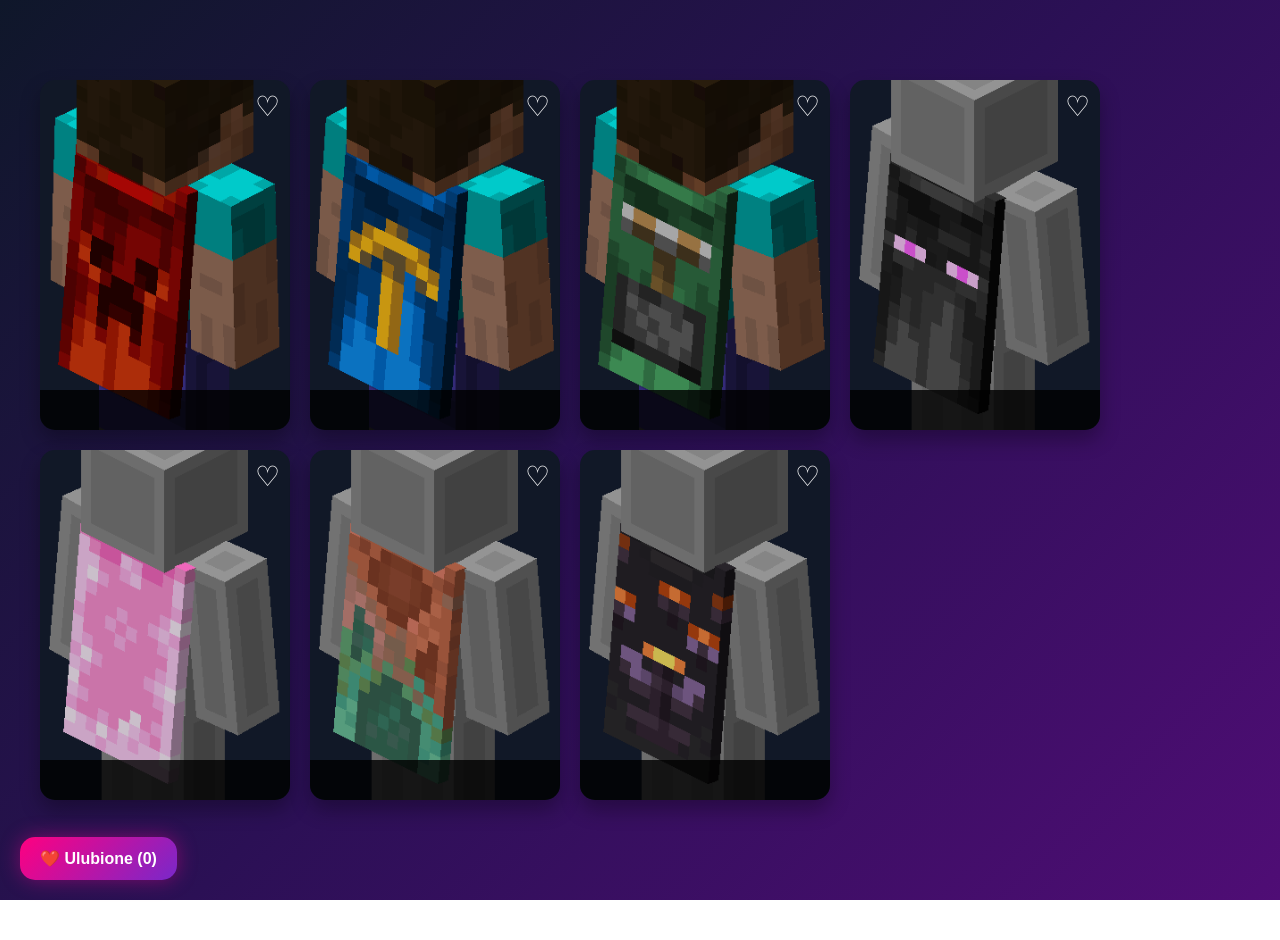
<file: index.html>
<!DOCTYPE html>
<html lang="pl">

<head>
  <meta charset="UTF-8">
  <title>Pelerynki Minecraft</title>

  <link rel="stylesheet" href="style.css">
</head>

<body>



  <div class="favorites-button">
    ❤️ Ulubione (0)
  </div>


  

  <div class="container">


  

    <div class="card">

      <div class="heart">♡</div>

      <img src="cape2.webp">

      <div class="info">
        <h3>Minecon 2011</h3>
        <p>Rzadka peleryna przyznana uczestnikom Minecon 2011</p>
        <p>Data: 2011</p>
        <p>Twórca: ???</p>
      </div>

    </div>




    <div class="card">

      <div class="heart">♡</div>

      <img src="cape3.webp">

      <div class="info">
        <h3>Minecon 2012</h3>
        <p>Rzadka peleryna przyznana uczestnikom Minecon 2012</p>
        <p>Data: 2012</p>
        <p>Twórca: ???</p>
      </div>

    </div>




    <div class="card">

      <div class="heart">♡</div>

      <img src="cape4.png">

      <div class="info">
        <h3>Minecon 2013</h3>
        <p>Rzadka peleryna przyznana uczestnikom Minecon 2013</p>
        <p>Data: 2013</p>
        <p>Twórca: Tobias Mollstam</p>
      </div>

    </div>




    <div class="card">

      <div class="heart">♡</div>

      <img src="cape1.png">

      <div class="info">
        <h3>Minecon 2016</h3>
        <p>Rzadka pelerynka eventowa</p>
        <p>Data: 2016</p>
        <p>Twórca: ???</p>
      </div>

    </div>




    <div class="card">

      <div class="heart">♡</div>

      <img src="cape5.png">

      <div class="info">
        <h3>Mob Vote 2023</h3>
        <p>Peleryna przyznana uczestnikom Mob Vote 2023</p>
        <p>Data: 2023</p>
        <p>Twórca: ???</p>
      </div>

    </div>




    <div class="card">

      <div class="heart">♡</div>

      <img src="cape6.png">

      <div class="info">
        <h3>Wydarzenie</h3>
        <p>Peleryna przyznawana za ukończenie wyzwania</p>
        <p>Data: 2025</p>
        <p>Twórca: ???</p>
      </div>

    </div>




    <div class="card">

      <div class="heart">♡</div>

      <img src="cape7.png">

      <div class="info">
        <h3>Wydarzenie</h3>
        <p>Peleryna przyznawana za ukończenie specjalnego eventu</p>
        <p>Data: 2025</p>
        <p>Twórca: ???</p>
      </div>

    </div>

  </div>




  <script>

    const hearts = document.querySelectorAll(".heart");

    const favoritesButton = document.querySelector(".favorites-button");

    let favoritesCount = 0;


    hearts.forEach(heart => {

      heart.addEventListener("click", () => {

        heart.classList.toggle("active");

        if (heart.classList.contains("active")) {

          heart.innerHTML = "❤️";

          favoritesCount++;

        } else {

          heart.innerHTML = "♡";

          favoritesCount--;

        }

        favoritesButton.innerHTML = `❤️ Ulubione (${favoritesCount})`;

      });

    });

  </script>

</body>

</html>
</file>
<file: style.css>
body{
  margin: 0;

  font-family: Arial;

  min-height: 100vh;

  background: linear-gradient(
    135deg,
    #0f172a 0%,
    #2b1055 50%,
    #4f0d75 100%
  );

  background-attachment: fixed;

  background-repeat: no-repeat;

  background-size: cover;
}

/* ===== SIATKA KART ===== */

.container{

  display: grid;

  grid-template-columns: repeat(auto-fit, minmax(250px, 250px));

  gap: 20px;

  padding: 40px;

  margin-top: 40px;

  justify-content: start;
}

/* ===== KARTA ===== */

.card{
  position: relative;

  width: 250px;
  height: 350px;

  overflow: hidden;

  border-radius: 15px;

  cursor: pointer;

  background: #111827;

  box-shadow: 0 10px 20px rgba(0,0,0,0.3);

  transition: 0.3s;
}

.card:hover{
  transform: translateY(-10px);

  box-shadow: 0 0 25px rgba(255,0,150,0.5);
}

/* ===== OBRAZEK ===== */

.card img{
  width: 100%;
  height: 100%;

  object-fit: cover;

  display: block;

  transition: 0.4s;
}

.card:hover img{
  transform: scale(1.1);
}

/* ===== PANEL INFO ===== */

.info{
  position: absolute;

  bottom: -100%;
  left: 0;

  width: 100%;
  height: 100%;

  background: rgba(0,0,0,0.8);

  color: white;

  padding: 20px;

  transition: 0.4s ease;
}

.card:hover .info{
  bottom: 0;
}

/* ===== SERDUSZKO ===== */

.heart{
  position: absolute;

  top: 10px;
  right: 10px;

  font-size: 28px;

  color: white;

  cursor: pointer;

  z-index: 10;

  transition: 0.3s;
}

.heart:hover{
  color: red;

  transform: scale(1.2);

  text-shadow: 0 0 10px red;
}

.favorites-button{
  position: fixed;

  left: 20px;
  bottom: 20px;

  background: linear-gradient(135deg, #ff0080, #7928ca);

  color: white;

  padding: 12px 20px;

  border-radius: 15px;

  font-size: 16px;
  font-weight: bold;

  cursor: pointer;

  box-shadow: 0 0 20px rgba(255,0,150,0.4);

  transition: 0.3s;

  z-index: 9999;
}

.favorites-button:hover{
  transform: scale(1.08);

  box-shadow: 0 0 25px rgba(255,0,150,0.8);
}


.heart{
  position: absolute;

  top: 10px;
  right: 10px;

  font-size: 28px;

  color: white;

  cursor: pointer;

  z-index: 10;

  transition: 0.3s;
}

.heart:hover{
  transform: scale(1.2);
}

.heart.active{
  color: red;
}
</file>
